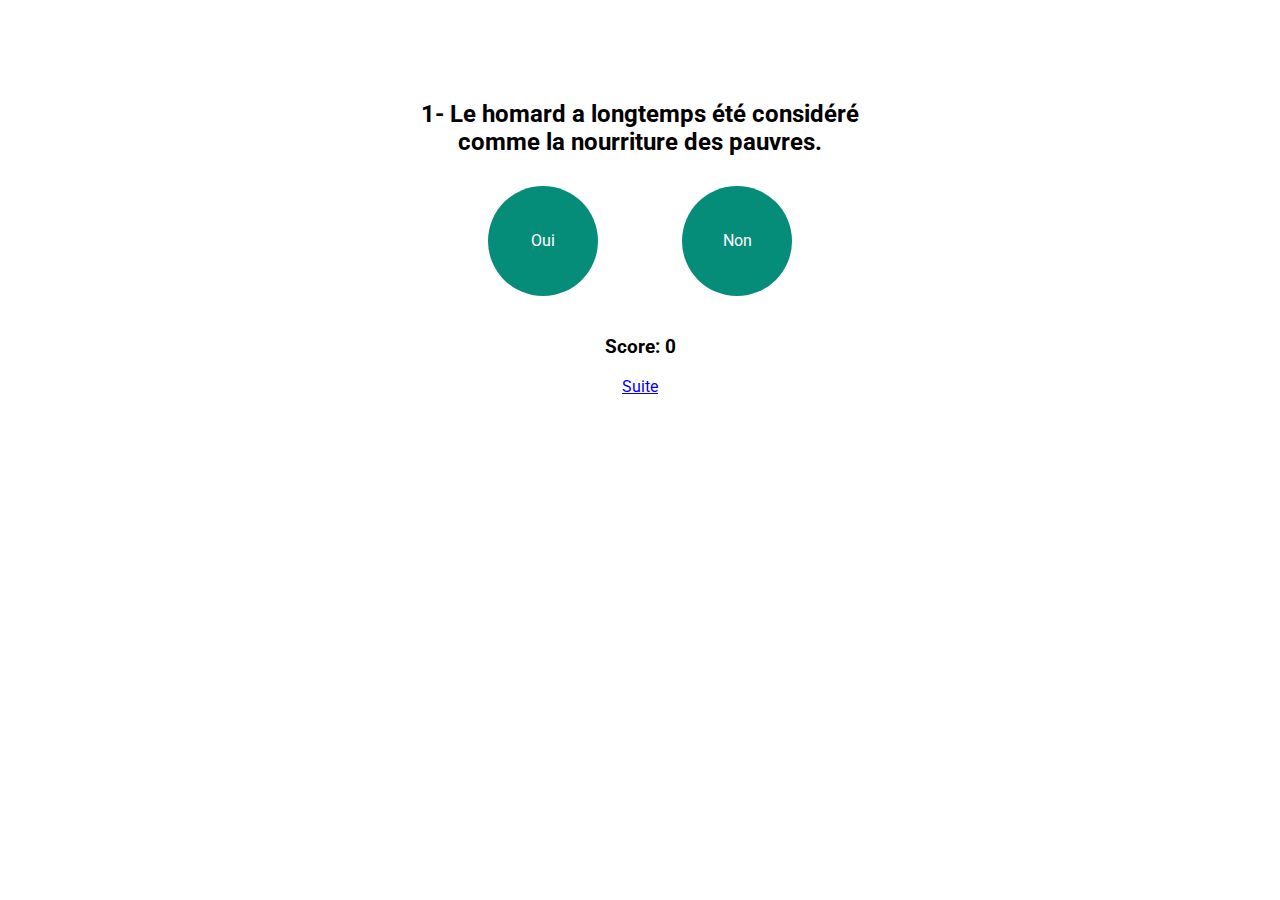
<file: QuizzLéo/index.html>
<!DOCTYPE html>
<html lang="en" >
<head>
  <meta charset="UTF-8">
  <title>Quizz | Nourriture</title>
  <link rel="stylesheet" href="./style.css">

</head>
<body>
<!-- partial:index.partial.html -->
<div class="row quiz">
  <input class="step1" type="radio" id="yes1" name="q1" />
  <input class="step1" type="radio" id="no1" name="q1" />
  <input class="step2" type="radio" id="yes2" name="q2" />
  <input class="step2" type="radio" id="no2" name="q2" />
  <input class="step3" type="radio" id="yes3" name="q3" />
  <input class="step3" type="radio" id="no3" name="q3" />
  <input class="step4" type="radio" id="yes4" name="q4" />
  <input class="step4" type="radio" id="no4" name="q4" />
  <div class="container">
    <div class="status">
      <h2>Score final :</h2>
    </div>

    <div class="q q1">
      <h2>1- Le homard a longtemps été considéré comme la nourriture des pauvres.</h2>
      <label for="yes1" class="correct">Oui</label>
      <label for="no1" class="wrong">Non</label>
    </div>
    
    <div class="q q2">
      <h2>2- Les avocats contiennent très peu de calories.</h2>
      <label for="yes2" class="wrong">Oui</label>
      <label for="no2" class="correct">Non</label>
    </div>

    <div class="q q3">
      <h2>3- Il y a en moyenne 100 000 bulles dans une bouteille de champagne?</h2>
      <label for="yes3" class="wrong">Oui</label>
      <label for="no3" class="correct">Non</label>
    </div>
    
    <div class="q q4">
      <h2>4- Les avocats contiennent très peu de calories.?</h2>
      <label for="yes4" class="correct">Oui</label>
      <label for="no4" class="wrong">Non</label>
    </div>

    <div class="score">
      <h3>Score: </h3>
      <a href="partie2.html">Suite</a>
    </div>
  </div>
</div>
<!-- partial -->
  
</body>
</html>
</file>
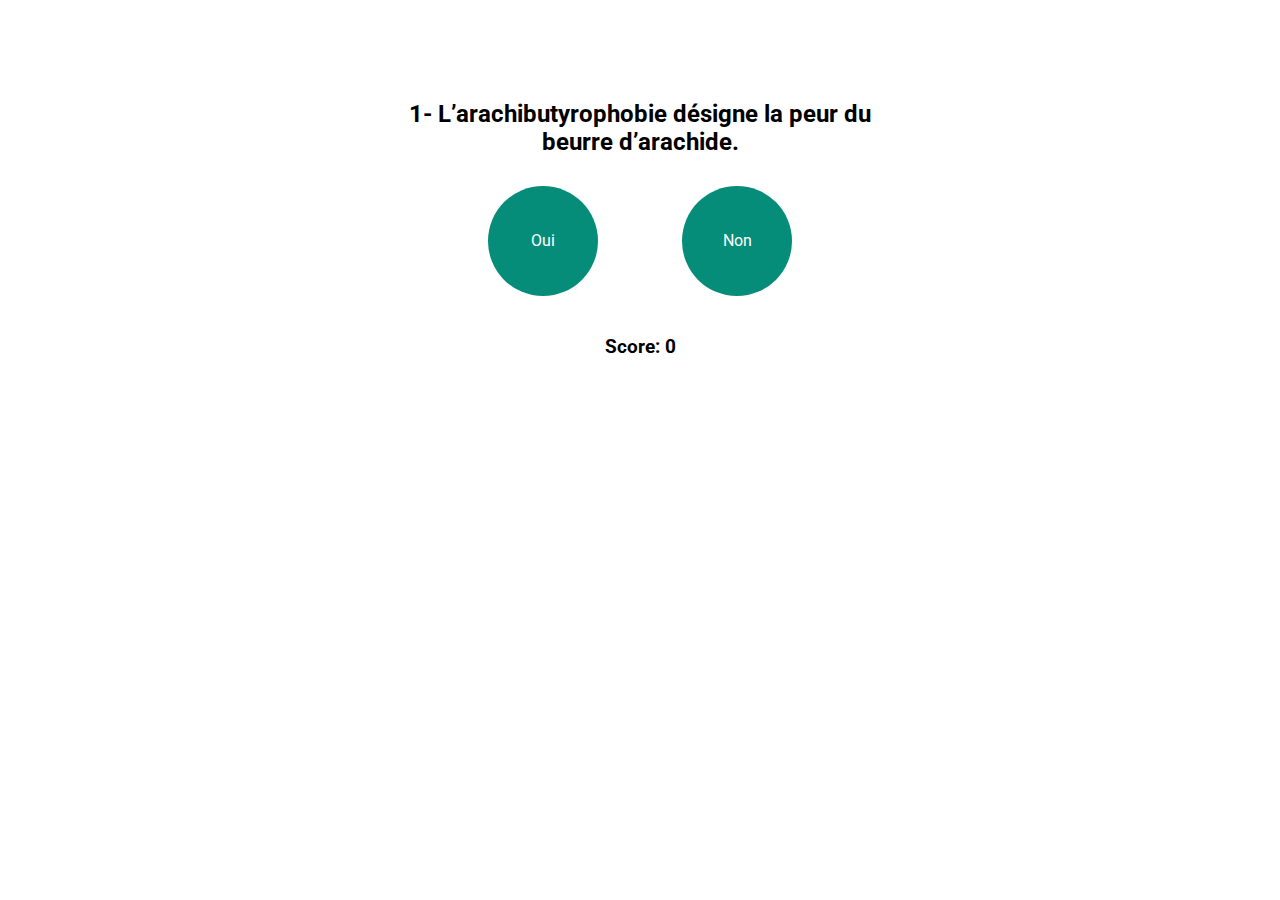
<file: QuizzLéo/partie2.html>
<!DOCTYPE html>
<html lang="en" >
<head>
  <meta charset="UTF-8">
  <title>Quizz | Nourriture Partie2</title>
  <link rel="stylesheet" href="./style.css">

</head>
<body>
<!-- partial:index.partial.html -->
<div class="row quiz">
  <input class="step1" type="radio" id="yes1" name="q1" />
  <input class="step1" type="radio" id="no1" name="q1" />
  <input class="step2" type="radio" id="yes2" name="q2" />
  <input class="step2" type="radio" id="no2" name="q2" />
  <input class="step3" type="radio" id="yes3" name="q3" />
  <input class="step3" type="radio" id="no3" name="q3" />
  <input class="step4" type="radio" id="yes4" name="q4" />
  <input class="step4" type="radio" id="no4" name="q4" />
  <div class="container">
    <div class="status">
      <h2>Score final :</h2>
    </div>
    
    <div class="q q1">
      <h2>1- L’arachibutyrophobie désigne la peur du beurre d’arachide.</h2>
      <label for="yes1" class="correct">Oui</label>
      <label for="no1" class="wrong">Non</label>
    </div>
    
    <div class="q q2">
      <h2>2- Les Aztèques ont été les premiers à servir le chocolat en boisson.</h2>
      <label for="yes2" class="wrong">Oui</label>
      <label for="no2" class="correct">Non</label>
    </div>

    <div class="q q3">
      <h2>3- Il existe environ 700 variétés de pommes sur la planète.</h2>
      <label for="yes3" class="wrong">Oui</label>
      <label for="no3" class="correct">Non</label>
    </div>
    
    <div class="q q4">
      <h2>4- Il faut 10 ans à un pommier pour produire des pommes comestibles.</h2>
      <label for="yes4" class="correct">Oui</label>
      <label for="no4" class="wrong">Non</label>
    </div>

    <div class="score">
      <h3>Score: </h3>
    </div>
  </div>
</div>
<!-- partial -->
  
</body>
</html>
</file>
<file: QuizzLéo/style.css>
@import url(https://fonts.googleapis.com/css?family=Roboto);
body {
  font-family: "Roboto", sans-serif;
}

.quiz {
  margin-top: 100px;
}

.quiz input.step1:checked ~ .container .q2,
.quiz input.step2:checked ~ .container .q3,
.quiz input.step3:checked ~ .container .q4 {
  position: relative;
  left: 0;
}
.quiz input.step4:checked ~ .container .status {
  display: block;
}
.quiz input.step4:checked ~ .container .q {
  position: relative !important;
  left: 0 !important;
  opacity: 1 !important;
}
.quiz input.step4:checked ~ .container .q h2 {
  font-size: 20px;
  margin-bottom: 10px;
}
.quiz input.step4:checked ~ .container .q label {
  background-color: #e4e4e4;
  padding: 30px;
}
.quiz input.step1:checked ~ .container .q1,
.quiz input.step2:checked ~ .container .q2,
.quiz input.step3:checked ~ .container .q3,
.quiz input.step4:checked ~ .container .q4 {
  position: absolute;
  opacity: 0;
}
.quiz .score {
  margin-top: 40px;
}
.quiz .score h3:after {
  content: counter(score);
}
.quiz .container {
  max-width: 500px;
  margin: 0 auto;
  text-align: center;
  counter-reset: score;
}
.quiz .status {
  display: none;
}
.quiz h2 {
  max-width: 500px;
  margin: 0 auto 30px;
  color: #000;
}
.quiz label {
  display: inline-block;
  padding: 40px;
  border-radius: 50%;
  background-color: #058d7a;
  color: #fff;
  margin: 0 40px;
  text-align: center;
  display: inline-block;
  width: 30px;
  line-height: 30px;
  transition: opacity 0.5s;
}
.quiz label:hover {
  opacity: 0.7;
}
.quiz .q {
  margin-bottom: 40px;
  position: absolute;
  left: -2000px;
  transition: all 0.8s cubic-bezier(0.44, 0.25, 0.65, 0.38);
  width: 100%;
}
.quiz .q1 {
  position: relative;
  left: 0;
}
.quiz input {
  display: none;
}
.quiz .status {
  margin-bottom: 20px;
}
.quiz input[id=yes1].step1:checked ~ .container .q1 label.correct,
.quiz input[id=no2].step2:checked ~ .container .q2 label.correct,
.quiz input[id=no3].step3:checked ~ .container .q3 label.correct,
.quiz input[id=yes4].step4:checked ~ .container .q4 label.correct {
  background-color: #86a238;
  counter-increment: score;
  color: #fff;
}
.quiz input[id=no1].step1:checked ~ .container .q1 label.wrong,
.quiz input[id=yes2].step2:checked ~ .container .q2 label.wrong,
.quiz input[id=yes3].step3:checked ~ .container .q3 label.wrong,
.quiz input[id=no4].step4:checked ~ .container .q4 label.wrong {
  background-color: #cf5957;
  color: #fff;
}
</file>
